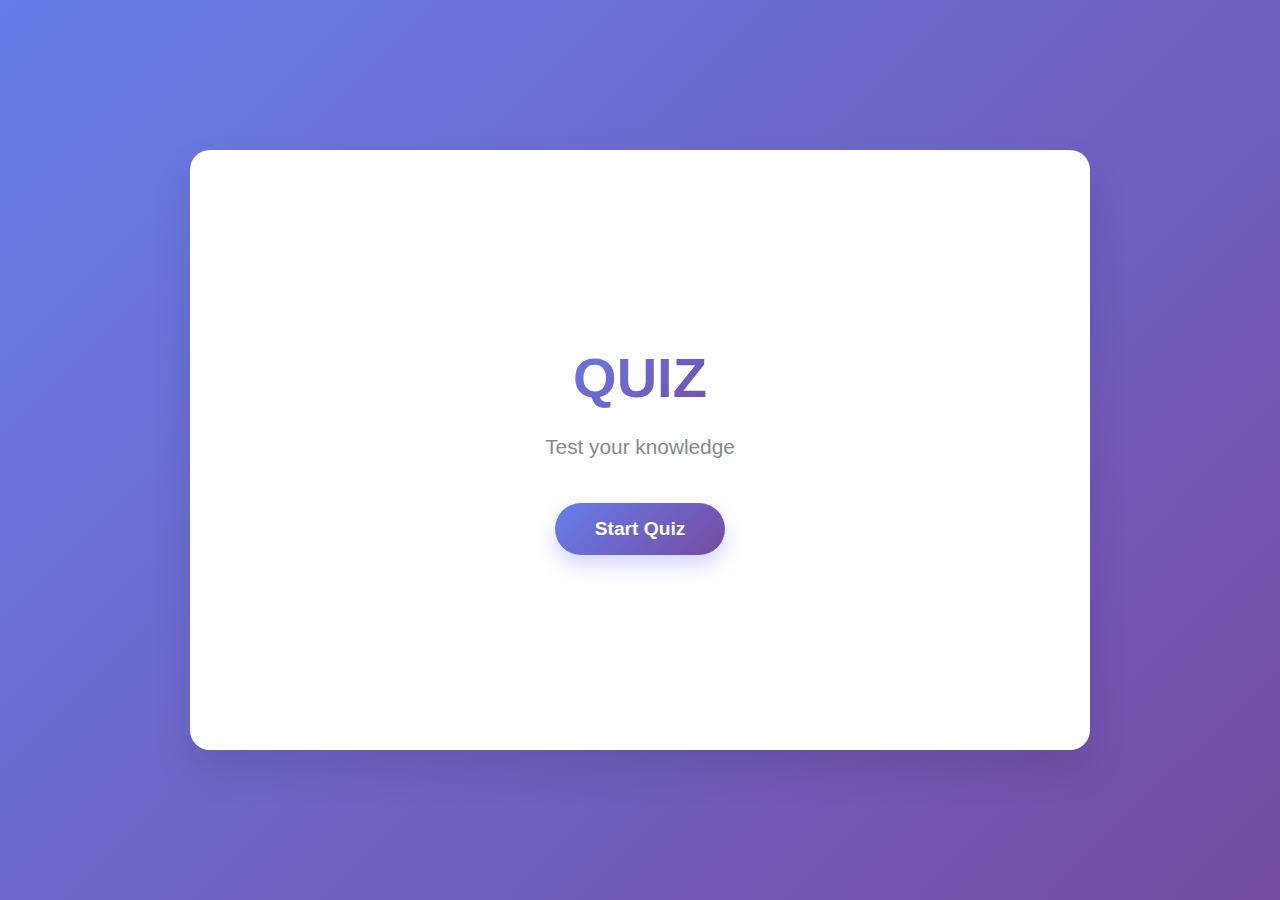
<file: index.html>
<!DOCTYPE html>
<html lang="en">
<head>
    <meta charset="UTF-8">
    <meta name="viewport" content="width=device-width, initial-scale=1.0">
    <title>Quiz</title>
    <link rel="stylesheet" href="styles.css">
</head>
<body>
    <div class="quiz-container">
        <div class="slide" id="slide-0">
            <div class="slide-content">
                <h1 class="title">QUIZ</h1>
                <p class="subtitle">Test your knowledge</p>
                <div class="start-button" onclick="startQuiz()">Start Quiz</div>
            </div>
        </div>
        
        <div class="slide" id="slide-1" style="display: none;">
            <div class="timer-container">
                <div class="timer-circle">
                    <span id="timer-1">10</span>
                </div>
            </div>
            <div class="question-container">
                <h2 class="question" id="question-1"></h2>
                <div class="answers" id="answers-1"></div>
            </div>
        </div>
        
        <div class="slide" id="slide-2" style="display: none;">
            <div class="timer-container">
                <div class="timer-circle">
                    <span id="timer-2">10</span>
                </div>
            </div>
            <div class="question-container">
                <h2 class="question" id="question-2"></h2>
                <div class="answers" id="answers-2"></div>
            </div>
        </div>
        
        <div class="slide" id="slide-3" style="display: none;">
            <div class="timer-container">
                <div class="timer-circle">
                    <span id="timer-3">10</span>
                </div>
            </div>
            <div class="question-container">
                <h2 class="question" id="question-3"></h2>
                <div class="answers" id="answers-3"></div>
            </div>
        </div>
        
        <div class="slide" id="slide-4" style="display: none;">
            <div class="timer-container">
                <div class="timer-circle">
                    <span id="timer-4">10</span>
                </div>
            </div>
            <div class="question-container">
                <h2 class="question" id="question-4"></h2>
                <div class="answers" id="answers-4"></div>
            </div>
        </div>
        
        <div class="slide" id="slide-5" style="display: none;">
            <div class="timer-container">
                <div class="timer-circle">
                    <span id="timer-5">10</span>
                </div>
            </div>
            <div class="question-container">
                <h2 class="question" id="question-5"></h2>
                <div class="answers" id="answers-5"></div>
            </div>
        </div>
        
        <div class="slide" id="slide-6" style="display: none;">
            <div class="timer-container">
                <div class="timer-circle">
                    <span id="timer-6">10</span>
                </div>
            </div>
            <div class="question-container">
                <h2 class="question" id="question-6"></h2>
                <div class="answers" id="answers-6"></div>
            </div>
        </div>
        
        <div class="slide" id="slide-7" style="display: none;">
            <div class="timer-container">
                <div class="timer-circle">
                    <span id="timer-7">10</span>
                </div>
            </div>
            <div class="question-container">
                <h2 class="question" id="question-7"></h2>
                <div class="answers" id="answers-7"></div>
            </div>
        </div>
        
        <div class="slide" id="slide-8" style="display: none;">
            <div class="timer-container">
                <div class="timer-circle">
                    <span id="timer-8">10</span>
                </div>
            </div>
            <div class="question-container">
                <h2 class="question" id="question-8"></h2>
                <div class="answers" id="answers-8"></div>
            </div>
        </div>
        
        <div class="slide" id="slide-9" style="display: none;">
            <div class="timer-container">
                <div class="timer-circle">
                    <span id="timer-9">10</span>
                </div>
            </div>
            <div class="question-container">
                <h2 class="question" id="question-9"></h2>
                <div class="answers" id="answers-9"></div>
            </div>
        </div>
        
        <div class="slide" id="slide-10" style="display: none;">
            <div class="timer-container">
                <div class="timer-circle">
                    <span id="timer-10">10</span>
                </div>
            </div>
            <div class="question-container">
                <h2 class="question" id="question-10"></h2>
                <div class="answers" id="answers-10"></div>
            </div>
        </div>
        
        <div class="slide" id="slide-complete" style="display: none;">
            <div class="slide-content">
                <h1 class="title">Quiz Complete!</h1>
                <p class="subtitle">Thank you for taking the AI Quiz</p>
                
            </div>
        </div>
    </div>
    
    <script src="script.js"></script>
</body>
</html>
</file>
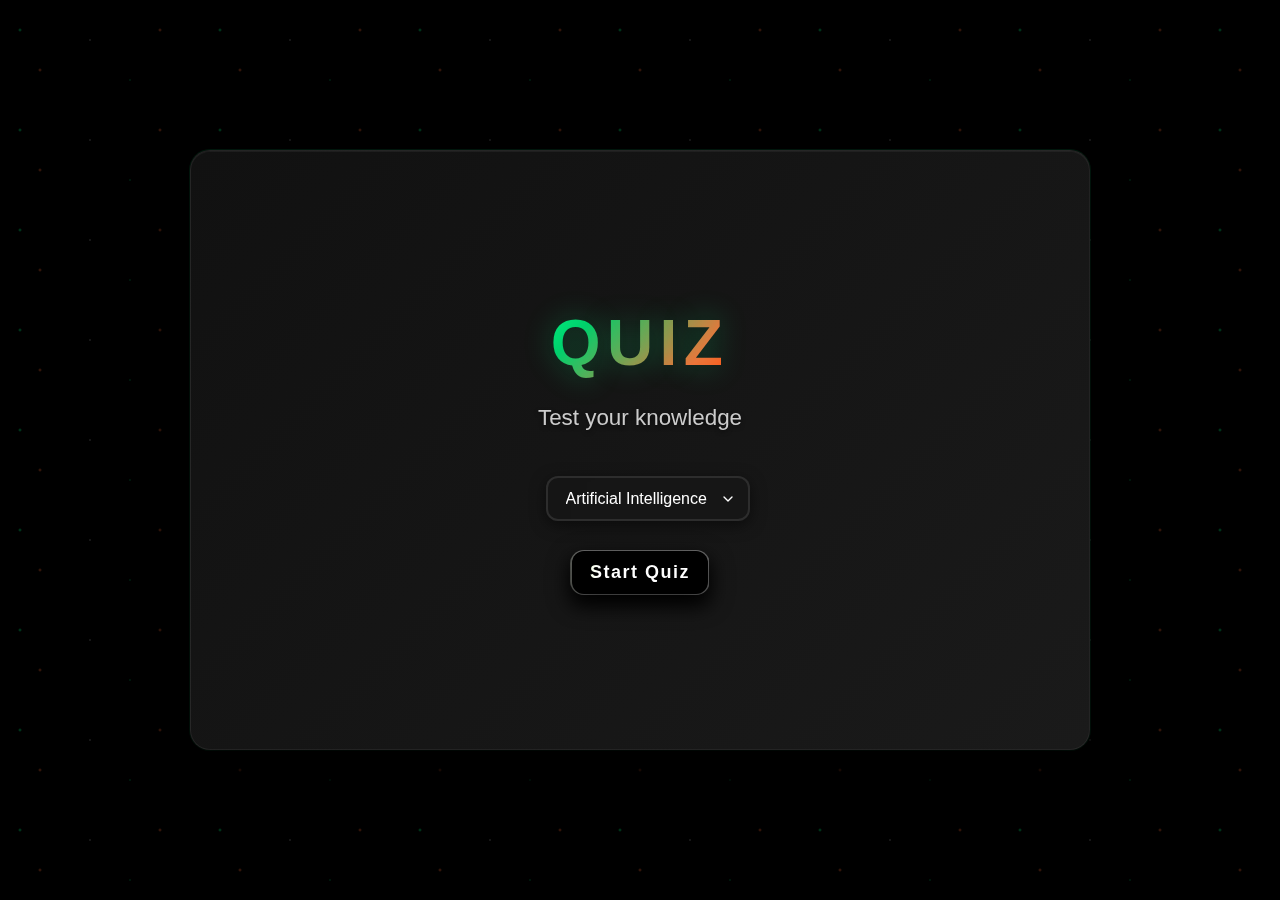
<file: web/index.html>
<!DOCTYPE html>
<html lang="en">
<head>
    <meta charset="UTF-8">
    <meta name="viewport" content="width=device-width, initial-scale=1.0">
    <title>Quiz</title>
    <link rel="stylesheet" href="styles.css">
</head>
<body>
    <div class="quiz-container">
        <div class="slide" id="slide-0">
            <div class="logo-container">
                <img src="../tech.png" alt="Tech Logo" class="tech-logo">
            </div>
            <div class="slide-content">
                <h1 class="title">QUIZ</h1>
                <p class="subtitle">Test your knowledge</p>
                <div class="topic-selector">
                    <label for="topic-select" class="topic-label"></label>
                    <select id="topic-select" class="topic-select" aria-label="Choose a quiz topic">
                        <option value="quiz-data.json">Artificial Intelligence</option>
                        <option value="c-quiz-data.json">Computer Science</option>
                        <option value="cybersecurity-quiz-data.json">Cybersecurity</option>
                        <option value="movies-quiz-data.json">Movies</option>
                        <option value="sports-quiz-data.json">Sports</option>
                    </select>
                </div>
                <div class="start-button" onclick="startQuiz()">
                    <div>
                        <span>Start Quiz</span>
                    </div>
                </div>
            </div>
        </div>
        
        <div class="slide" id="slide-1" style="display: none;">
            <div class="logo-container">
                <img src="../tech.png" alt="Tech Logo" class="tech-logo">
            </div>
            <div class="timer-container">
                <div class="timer-circle">
                    <span id="timer-1">10</span>
                </div>
            </div>
            <div class="question-container">
                <h2 class="question" id="question-1"></h2>
                <div class="answers" id="answers-1"></div>
            </div>
        </div>
        
        <div class="slide" id="slide-2" style="display: none;">
            <div class="logo-container">
                <img src="../tech.png" alt="Tech Logo" class="tech-logo">
            </div>
            <div class="timer-container">
                <div class="timer-circle">
                    <span id="timer-2">10</span>
                </div>
            </div>
            <div class="question-container">
                <h2 class="question" id="question-2"></h2>
                <div class="answers" id="answers-2"></div>
            </div>
        </div>
        
        <div class="slide" id="slide-3" style="display: none;">
            <div class="logo-container">
                <img src="../tech.png" alt="Tech Logo" class="tech-logo">
            </div>
            <div class="timer-container">
                <div class="timer-circle">
                    <span id="timer-3">10</span>
                </div>
            </div>
            <div class="question-container">
                <h2 class="question" id="question-3"></h2>
                <div class="answers" id="answers-3"></div>
            </div>
        </div>
        
        <div class="slide" id="slide-4" style="display: none;">
            <div class="logo-container">
                <img src="../tech.png" alt="Tech Logo" class="tech-logo">
            </div>
            <div class="timer-container">
                <div class="timer-circle">
                    <span id="timer-4">10</span>
                </div>
            </div>
            <div class="question-container">
                <h2 class="question" id="question-4"></h2>
                <div class="answers" id="answers-4"></div>
            </div>
        </div>
        
        <div class="slide" id="slide-5" style="display: none;">
            <div class="logo-container">
                <img src="../tech.png" alt="Tech Logo" class="tech-logo">
            </div>
            <div class="timer-container">
                <div class="timer-circle">
                    <span id="timer-5">10</span>
                </div>
            </div>
            <div class="question-container">
                <h2 class="question" id="question-5"></h2>
                <div class="answers" id="answers-5"></div>
            </div>
        </div>
        
        <div class="slide" id="slide-6" style="display: none;">
            <div class="logo-container">
                <img src="../tech.png" alt="Tech Logo" class="tech-logo">
            </div>
            <div class="timer-container">
                <div class="timer-circle">
                    <span id="timer-6">10</span>
                </div>
            </div>
            <div class="question-container">
                <h2 class="question" id="question-6"></h2>
                <div class="answers" id="answers-6"></div>
            </div>
        </div>
        
        <div class="slide" id="slide-7" style="display: none;">
            <div class="logo-container">
                <img src="../tech.png" alt="Tech Logo" class="tech-logo">
            </div>
            <div class="timer-container">
                <div class="timer-circle">
                    <span id="timer-7">10</span>
                </div>
            </div>
            <div class="question-container">
                <h2 class="question" id="question-7"></h2>
                <div class="answers" id="answers-7"></div>
            </div>
        </div>
        
        <div class="slide" id="slide-8" style="display: none;">
            <div class="logo-container">
                <img src="../tech.png" alt="Tech Logo" class="tech-logo">
            </div>
            <div class="timer-container">
                <div class="timer-circle">
                    <span id="timer-8">10</span>
                </div>
            </div>
            <div class="question-container">
                <h2 class="question" id="question-8"></h2>
                <div class="answers" id="answers-8"></div>
            </div>
        </div>
        
        <div class="slide" id="slide-9" style="display: none;">
            <div class="logo-container">
                <img src="../tech.png" alt="Tech Logo" class="tech-logo">
            </div>
            <div class="timer-container">
                <div class="timer-circle">
                    <span id="timer-9">10</span>
                </div>
            </div>
            <div class="question-container">
                <h2 class="question" id="question-9"></h2>
                <div class="answers" id="answers-9"></div>
            </div>
        </div>
        
        <div class="slide" id="slide-10" style="display: none;">
            <div class="logo-container">
                <img src="../tech.png" alt="Tech Logo" class="tech-logo">
            </div>
            <div class="timer-container">
                <div class="timer-circle">
                    <span id="timer-10">10</span>
                </div>
            </div>
            <div class="question-container">
                <h2 class="question" id="question-10"></h2>
                <div class="answers" id="answers-10"></div>
            </div>
        </div>
        
        <div class="slide" id="slide-complete" style="display: none;">
            <div class="logo-container">
                <img src="../tech.png" alt="Tech Logo" class="tech-logo">
            </div>
            <div class="slide-content">
                <h1 class="title">Quiz Complete!</h1>
                <p class="subtitle">Thank you for taking the AI Quiz</p>
            </div>
        </div>
    </div>
    
    <script src="script.js"></script>
</body>
</html>
</file>
<file: styles.css>
* {
    margin: 0;
    padding: 0;
    box-sizing: border-box;
    user-select: none;
    -webkit-user-select: none;
    -ms-user-select: none;
    -moz-user-select: none;
}

body {
    font-family: 'Segoe UI', Tahoma, Geneva, Verdana, sans-serif;
    background: linear-gradient(135deg, #667eea 0%, #764ba2 100%);
    min-height: 100vh;
    display: flex;
    align-items: center;
    justify-content: center;
    color: #333;
}

.quiz-container {
    width: 100%;
    max-width: 900px;
    height: 600px;
    background: white;
    border-radius: 20px;
    box-shadow: 0 20px 40px rgba(0, 0, 0, 0.1);
    overflow: hidden;
    position: relative;
}

.slide {
    width: 100%;
    height: 100%;
    display: flex;
    flex-direction: column;
    align-items: center;
    justify-content: center;
    padding: 40px;
    position: relative;
}

.slide-content {
    text-align: center;
    max-width: 600px;
}

.title {
    font-size: 3.5rem;
    font-weight: 700;
    color: #2c3e50;
    margin-bottom: 20px;
    background: linear-gradient(135deg, #667eea, #764ba2);
    -webkit-background-clip: text;
    -webkit-text-fill-color: transparent;
    background-clip: text;
}

.subtitle {
    font-size: 1.3rem;
    color: #7f8c8d;
    margin-bottom: 40px;
    line-height: 1.6;
}

.start-button, .restart-button {
    background: linear-gradient(135deg, #667eea, #764ba2);
    color: white;
    padding: 15px 40px;
    border-radius: 50px;
    font-size: 1.2rem;
    font-weight: 600;
    cursor: pointer;
    transition: all 0.3s ease;
    box-shadow: 0 10px 20px rgba(102, 126, 234, 0.3);
    display: inline-block;
}

.start-button:hover, .restart-button:hover {
    transform: translateY(-2px);
    box-shadow: 0 15px 30px rgba(102, 126, 234, 0.4);
}

.timer-container {
    position: absolute;
    top: 30px;
    right: 30px;
    z-index: 10;
}

.timer-circle {
    width: 80px;
    height: 80px;
    background: linear-gradient(135deg, #ff6b6b, #ee5a24);
    border-radius: 50%;
    display: flex;
    align-items: center;
    justify-content: center;
    color: white;
    font-size: 1.5rem;
    font-weight: 700;
    box-shadow: 0 10px 20px rgba(255, 107, 107, 0.3);
    animation: pulse 1s infinite;
}

@keyframes pulse {
    0% { transform: scale(1); }
    50% { transform: scale(1.05); }
    100% { transform: scale(1); }
}

.question-container {
    text-align: center;
    max-width: 700px;
    margin-top: 60px;
}

.question {
    font-size: 2rem;
    color: #2c3e50;
    margin-bottom: 40px;
    line-height: 1.4;
    font-weight: 600;
}

.answers {
    display: grid;
    grid-template-columns: repeat(2, 1fr);
    gap: 20px;
    max-width: 600px;
    margin: 0 auto;
}

.answer-option {
    background: #f8f9fa;
    border: 2px solid #e9ecef;
    border-radius: 15px;
    padding: 20px;
    cursor: pointer;
    transition: all 0.3s ease;
    font-size: 1.1rem;
    color: #495057;
    text-align: center;
    line-height: 1.4;
}

.answer-option:hover {
    background: #e9ecef;
    border-color: #667eea;
    transform: translateY(-2px);
    box-shadow: 0 5px 15px rgba(0, 0, 0, 0.1);
}

.answer-option.selected {
    background: linear-gradient(135deg, #667eea, #764ba2);
    color: white;
    border-color: #667eea;
    transform: scale(1.02);
}

.answer-option.correct {
    background: linear-gradient(135deg, #51cf66, #40c057);
    color: white;
    border-color: #51cf66;
}

.answer-option.incorrect {
    background: linear-gradient(135deg, #ff6b6b, #ee5a24);
    color: white;
    border-color: #ff6b6b;
}

/* Score Card Styles */
.score-card {
    background: #f8f9fa;
    border-radius: 20px;
    padding: 30px;
    margin: 20px 0;
    box-shadow: 0 10px 30px rgba(0, 0, 0, 0.1);
    border: 2px solid #e9ecef;
}

.score-item {
    display: flex;
    justify-content: space-between;
    align-items: center;
    padding: 15px 0;
    border-bottom: 1px solid #e9ecef;
    font-size: 1.1rem;
}

.score-item:last-child {
    border-bottom: none;
}

.score-label {
    font-weight: 600;
    color: #495057;
}

.score-value {
    font-weight: 700;
    font-size: 1.2rem;
    color: #2c3e50;
}

.correct-score {
    color: #40c057;
}

.wrong-score {
    color: #ff6b6b;
}

/* Responsive design */
@media (max-width: 768px) {
    .quiz-container {
        height: 100vh;
        border-radius: 0;
        max-width: none;
    }
    
    .slide {
        padding: 20px;
    }
    
    .title {
        font-size: 2.5rem;
    }
    
    .question {
        font-size: 1.5rem;
    }
    
    .answers {
        grid-template-columns: 1fr;
        gap: 15px;
    }
    
    .timer-circle {
        width: 60px;
        height: 60px;
        font-size: 1.2rem;
    }
    
    .timer-container {
        top: 20px;
        right: 20px;
    }
    
    .score-card {
        padding: 20px;
        margin: 15px 0;
    }
    
    .score-item {
        flex-direction: column;
        text-align: center;
        gap: 10px;
    }
    
    .score-label, .score-value {
        font-size: 1rem;
    }
}

/* Slide transition animations */
.slide {
    opacity: 0;
    transform: translateX(50px);
    transition: all 0.5s ease;
}

.slide.active {
    opacity: 1;
    transform: translateX(0);
}

.slide.fade-out {
    opacity: 0;
    transform: translateX(-50px);
}
</file>
<file: web/styles.css>
@font-face {
  font-family: "Mona Sans";
  src: url("https://assets.codepen.io/64/Mona-Sans.woff2")
      format("woff2 supports variations"),
    url("https://assets.codepen.io/64/Mona-Sans.woff2")
      format("woff2-variations");
  font-weight: 100 1000;
}

@layer properties {
  @property --bg-position {
    syntax: "<number>";
    inherits: true;
    initial-value: 100;
  }
  @property --after-blur {
    syntax: "<number>";
    inherits: true;
    initial-value: 0;
  }
  @property --after-opacity {
    syntax: "<number>";
    inherits: true;
    initial-value: 1;
  }
  @property --before-opacity {
    syntax: "<number>";
    inherits: true;
    initial-value: 0.3;
  }
  @property --btn-offset {
    syntax: "<number>";
    inherits: true;
    initial-value: 1;
  }
  @property --btn-scale {
    syntax: "<number>";
    inherits: true;
    initial-value: 1;
  }
}

* {
    margin: 0;
    padding: 0;
    box-sizing: border-box;
    user-select: none;
    -webkit-user-select: none;
    -ms-user-select: none;
    -moz-user-select: none;
}

:root {
  --debug: 0;

  /* colors */
  --body-bg: hsl(0, 0%, 6%);
  --btn-bg: hsl(0, 0%, 0%);
  --btn-border-width: 1.5;
  --btn-offset: 1;
  --btn-scale: 1;
  --after-bg: linear-gradient(
    to right,
    rgb(0 0 0),
    rgb(0 0 0),
    rgb(0 0 0),
    rgb(0 0 0),
    rgb(0 0 0),
    rgb(0 0 0),
    rgb(0 0 0),
    rgb(0 0 0),
    rgb(0 0 0),
    rgb(0 0 0),
    rgb(0 0 0),
    rgb(0 0 0),
    rgb(0 0 0)
  );
  --after-blur: 10;
  --after-opacity: 1;
  --after-pos-y: 10;
  
  --before-opacity: 0.3;

  /* positions */
  --bg-position: 100;

  --color-white: hsl(0, 0%, 100%);
  --color-cyan: hsl(180, 100%, 50%);
  --color-blue: hsl(240, 100%, 50%);
  --color-purple: hsl(270, 100%, 50%);
  --color-pink: hsl(330, 40%, 70%);
  --color-red: hsl(0, 100%, 50%);
  --color-yellow: hsl(60, 100%, 50%);
  --color-lime: hsl(90, 100%, 75%);

  --color-orange: oklch(69.1% 0.223 36.85);
}

@supports (color: color(display-p3 0 0 0)) {
  :root {
    --color-white: color(display-p3 1 1 1);
    --color-cyan: color(display-p3 0 1 1);
    --color-blue: color(display-p3 0 0 1);
    --color-purple: color(display-p3 0.5 0 1);
    --color-pink: color(display-p3 1 0.4 0.7);
    --color-red: color(display-p3 1 0 0);
    --color-yellow: color(display-p3 1 1 0);
    --color-lime: color(display-p3 0.75 1 0);

    --color-orange: color(display-p3 0.96 0.39 0.2);
  }
}

body {
    font-family: "Mona Sans", -apple-system, BlinkMacSystemFont, 'Segoe UI', 'Noto Sans', Helvetica, Arial, sans-serif;
    background: #000000;
    min-height: 100vh;
    display: flex;
    align-items: center;
    justify-content: center;
    color: #ffffff;
    position: relative;
    overflow: hidden;
}

/* Animated background particles */
body::before {
    content: '';
    position: fixed;
    top: 0;
    left: 0;
    width: 100%;
    height: 100%;
    background: 
        radial-gradient(2px 2px at 20px 30px, #00ff88, transparent),
        radial-gradient(2px 2px at 40px 70px, #ff6b35, transparent),
        radial-gradient(1px 1px at 90px 40px, #ffffff, transparent),
        radial-gradient(1px 1px at 130px 80px, #00ff88, transparent),
        radial-gradient(2px 2px at 160px 30px, #ff6b35, transparent);
    background-repeat: repeat;
    background-size: 200px 100px;
    animation: sparkle 20s linear infinite;
    opacity: 0.3;
    z-index: -1;
}

@keyframes sparkle {
    0% { transform: translateY(0px); }
    100% { transform: translateY(-100px); }
}

.quiz-container {
    width: 100%;
    max-width: 900px;
    height: 600px;
    background: linear-gradient(135deg, #111111 0%, #1a1a1a 100%);
    border-radius: 20px;
    box-shadow: 
        0 25px 50px rgba(0, 0, 0, 0.9),
        0 0 0 1px rgba(0, 255, 136, 0.1),
        inset 0 1px 0 rgba(255, 255, 255, 0.05);
    border: 1px solid rgba(51, 51, 51, 0.5);
    overflow: hidden;
    position: relative;
    backdrop-filter: blur(10px);
}

/* Logo Container */
.logo-container {
    position: absolute;
    top: 20px;
    left: 20px;
    z-index: 10;
}

.tech-logo {
    width: 80px !important;
    height: 80px !important;
    max-width: 80px !important;
    max-height: 80px !important;
    border-radius: 50%;
    box-shadow: 
        0 8px 20px rgba(0, 0, 0, 0.5),
        0 0 0 2px rgba(255, 255, 255, 0.1);
    transition: all 0.3s ease;
    filter: drop-shadow(0 2px 4px rgba(0, 0, 0, 0.3));
    object-fit: cover;
    position: relative;
    opacity: 0;
    transform: translateX(-50px);
}

.slide.active .tech-logo {
    animation: slideInLeft 0.8s ease-out 0.2s both;
}

@keyframes slideInLeft {
    0% {
        opacity: 0;
        transform: translateX(-50px);
    }
    100% {
        opacity: 1;
        transform: translateX(0);
    }
}

.tech-logo::before {
    content: '';
    position: absolute;
    top: -2px;
    left: -2px;
    right: -2px;
    bottom: -2px;
    background: linear-gradient(45deg, #00ff88, #00cc6a, #00ff88);
    border-radius: 50%;
    z-index: -1;
    animation: rotate 2s linear infinite;
}

.tech-logo:hover {
    transform: scale(1.05);
    box-shadow: 0 12px 30px rgba(0, 255, 136, 0.3);
    filter: drop-shadow(0 4px 8px rgba(0, 255, 136, 0.4));
}



.slide {
    width: 100%;
    height: 100%;
    display: flex;
    flex-direction: column;
    align-items: center;
    justify-content: center;
    padding: 40px;
    position: relative;
}

.slide-content {
    text-align: center;
    max-width: 600px;
    position: relative;
    z-index: 2;
}

.title {
    font-size: 4rem;
    font-weight: 800;
    color: #ffffff;
    margin-bottom: 20px;
    background: linear-gradient(135deg, #00ff88 0%, #00cc6a 25%, #ff6b35 75%, #ff4500 100%);
    -webkit-background-clip: text;
    -webkit-text-fill-color: transparent;
    background-clip: text;
    text-shadow: 0 0 30px rgba(0, 255, 136, 0.3);
    animation: titleGlow 3s ease-in-out infinite alternate;
    letter-spacing: 0.1em;
}

@keyframes titleGlow {
    0% { filter: drop-shadow(0 0 20px rgba(0, 255, 136, 0.3)); }
    100% { filter: drop-shadow(0 0 30px rgba(255, 107, 53, 0.4)); }
}

.subtitle {
    font-size: 1.4rem;
    color: #cccccc;
    margin-bottom: 40px;
    line-height: 1.6;
    text-shadow: 0 2px 4px rgba(0, 0, 0, 0.5);
    animation: fadeInUp 1s ease-out 0.5s both;
}

@keyframes fadeInUp {
    from {
        opacity: 0;
        transform: translateY(30px);
    }
    to {
        opacity: 1;
        transform: translateY(0);
    }
}

.topic-selector {
    margin-bottom: 30px;
    display: flex;
    align-items: center;
    gap: 15px;
    justify-content: center;
    animation: fadeInUp 1s ease-out 0.7s both;
}

.topic-label {
    font-weight: 600;
    color: #ffffff;
    text-shadow: 0 2px 4px rgba(0, 0, 0, 0.5);
}

.topic-select {
    padding: 12px 18px;
    border-radius: 12px;
    border: 2px solid rgba(51, 51, 51, 0.8);
    background: linear-gradient(135deg, #1a1a1a 0%, #2a2a2a 100%);
    color: #ffffff;
    font-size: 1rem;
    font-weight: 500;
    transition: all 0.3s ease;
    box-shadow: 0 4px 15px rgba(0, 0, 0, 0.5);
    backdrop-filter: blur(10px);
    cursor: pointer;
    appearance: none;
    -webkit-appearance: none;
    -moz-appearance: none;
    background-image: url("data:image/svg+xml;charset=UTF-8,%3csvg xmlns='http://www.w3.org/2000/svg' viewBox='0 0 24 24' fill='none' stroke='white' stroke-width='2' stroke-linecap='round' stroke-linejoin='round'%3e%3cpolyline points='6,9 12,15 18,9'%3e%3c/polyline%3e%3c/svg%3e");
    background-repeat: no-repeat;
    background-position: right 12px center;
    background-size: 16px;
    padding-right: 40px;
}

.topic-select:focus {
    outline: none;
    border-color: #00ff88;
    box-shadow: 0 0 0 3px rgba(0, 255, 136, 0.2), 0 8px 25px rgba(0, 255, 136, 0.2);
    transform: translateY(-2px);
}

.topic-select:hover {
    border-color: #ff6b35;
    transform: translateY(-1px);
    box-shadow: 0 6px 20px rgba(255, 107, 53, 0.2);
}

/* Dropdown options styling */
.topic-select option {
    background: #1a1a1a;
    color: #ffffff;
    padding: 12px;
    border: none;
    border-radius: 8px;
    font-size: 1rem;
    font-weight: 500;
}

.topic-select option:hover {
    background: #00ff88;
    color: #000000;
}

.topic-select option:checked {
    background: #00ff88;
    color: #000000;
    font-weight: 600;
}

/* Rainbow Gradient Button Styles */
.start-button {
    all: unset;
    background: transparent;
    border-width: 0;
    transform: scale(var(--btn-scale));
    transition: 
        --bg-position 3s ease, 
        --after-blur 0.3s ease,
        --before-opacity 0.3s ease,
        --btn-offset 0.3s ease,
        --btn-scale 0.2s cubic-bezier(.76,-0.25,.51,1.13);
    display: inline-block;
    cursor: pointer;
    animation: fadeInUp 1s ease-out 0.9s both;
}

.start-button > div {
    display: block;
    padding: 0.6em 1em;
    background: var(--btn-bg);
    color: white;
    font-weight: bold;
    border-radius: 12px;
    font-size: 18px;
    position: relative;
    cursor: pointer;
    box-shadow: 
        0 8px 25px rgba(0, 0, 0, 0.5),
        0 0 0 1px rgba(255, 255, 255, 0.1);
}

.start-button > div:not(:hover) {
    transition: --after-blur 0.3s ease;
}

.start-button > div > span {
    background: linear-gradient(
        to right,
        var(--color-white),
        var(--color-white),
        var(--color-cyan),
        var(--color-blue),
        var(--color-purple),
        var(--color-pink),
        var(--color-red),
        var(--color-yellow),
        var(--color-lime),
        var(--color-white),
        var(--color-white)
      )
      no-repeat calc(var(--bg-position) * 1%) 0% / 900%;
    -webkit-background-clip: text;
    -webkit-text-fill-color: transparent;
    letter-spacing: 0.15ch;
    font-weight: 600;
}

.start-button > div:after {
    display: block;
    position: absolute;
    content: "";
    width: 100%;
    height: 100%;
    background: var(--after-bg) no-repeat calc(var(--bg-position) * 1%) 0% /
      900%;
    transform: translateY(calc(var(--after-pos-y) * 1px));
    left: 0;
    top: 0;
    z-index: -2;
    filter: blur(calc(var(--after-blur) * 1px));
    opacity: var(--after-opacity);
}

.start-button > div:before {
    content: "";
    display: block;
    position: absolute;
    width: calc(100% + calc(calc(var(--btn-border-width) * 2) * 1px));
    height: calc(100% + calc(calc(var(--btn-border-width) * 2) * 1px));
    background: linear-gradient(
        to right,
        var(--color-white),
        var(--color-white),
        var(--color-cyan),
        var(--color-blue),
        var(--color-purple),
        var(--color-pink),
        var(--color-red),
        var(--color-yellow),
        var(--color-lime),
        var(--color-white),
        var(--color-white)
      )
      no-repeat calc(var(--bg-position) * 1%) 0% / 900%;
    border-radius: 14px;
    z-index: -1;
    top: calc(var(--btn-border-width) * -1px);
    left: calc(var(--btn-border-width) * -1px);
    opacity: var(--before-opacity);
}

.start-button:hover {
    --btn-scale: 1.05;
    --bg-position: 0;
    --after-bg: linear-gradient(
        to right,
        var(--color-white),
        var(--color-white),
        var(--color-cyan),
        var(--color-blue),
        var(--color-purple),
        var(--color-pink),
        var(--color-red),
        var(--color-yellow),
        var(--color-lime),
        var(--color-white),
        var(--color-white)
      );
    --after-blur: 30;
    --after-opacity: 0.3;
    --after-pos-y: 0;
    --before-opacity: 1;      
    --btn-offset: 5;
}

.start-button:active {
    --btn-scale: 0.98;
    --after-blur: 15;
}

.timer-container {
    position: absolute;
    top: 30px;
    right: 30px;
    z-index: 10;
}

.timer-circle {
    width: 80px;
    height: 80px;
    background: linear-gradient(135deg, #ff6b35 0%, #ff4500 100%);
    border-radius: 50%;
    display: flex;
    align-items: center;
    justify-content: center;
    color: #000000;
    font-size: 1.5rem;
    font-weight: 700;
    box-shadow: 
        0 8px 20px rgba(255, 107, 53, 0.4),
        0 0 0 2px rgba(255, 255, 255, 0.1);
    animation: pulse 1s infinite;
    border: 2px solid rgba(51, 51, 51, 0.8);
    position: relative;
}

.timer-circle::before {
    content: '';
    position: absolute;
    top: -2px;
    left: -2px;
    right: -2px;
    bottom: -2px;
    background: linear-gradient(45deg, #ff6b35, #ff4500, #ff6b35);
    border-radius: 50%;
    z-index: -1;
    animation: rotate 2s linear infinite;
}

@keyframes rotate {
    0% { transform: rotate(0deg); }
    100% { transform: rotate(360deg); }
}

@keyframes pulse {
    0% { transform: scale(1); }
    50% { transform: scale(1.05); }
    100% { transform: scale(1); }
}

.question-container {
    text-align: center;
    max-width: 700px;
    margin-top: 60px;
    animation: fadeInUp 0.8s ease-out;
}

.question {
    font-size: 2rem;
    color: #ffffff;
    margin-bottom: 40px;
    line-height: 1.4;
    font-weight: 600;
    text-shadow: 0 2px 4px rgba(0, 0, 0, 0.5);
    background: linear-gradient(135deg, #ffffff 0%, #f0f0f0 100%);
    -webkit-background-clip: text;
    -webkit-text-fill-color: transparent;
    background-clip: text;
}

.answers {
    display: grid;
    grid-template-columns: repeat(2, 1fr);
    gap: 20px;
    max-width: 600px;
    margin: 0 auto;
}

.answer-option {
    background: linear-gradient(135deg, #1a1a1a 0%, #2a2a2a 100%);
    border: 2px solid rgba(51, 51, 51, 0.8);
    border-radius: 15px;
    padding: 20px;
    cursor: pointer;
    transition: all 0.3s ease;
    font-size: 1.1rem;
    color: #ffffff;
    text-align: center;
    line-height: 1.4;
    box-shadow: 0 4px 15px rgba(0, 0, 0, 0.3);
    backdrop-filter: blur(10px);
    position: relative;
    overflow: hidden;
}

.answer-option::before {
    content: '';
    position: absolute;
    top: 0;
    left: -100%;
    width: 100%;
    height: 100%;
    background: linear-gradient(90deg, transparent, rgba(255, 255, 255, 0.1), transparent);
    transition: left 0.5s ease;
}

.answer-option:hover::before {
    left: 100%;
}

.answer-option:hover {
    background: linear-gradient(135deg, #2a2a2a 0%, #3a3a3a 100%);
    border-color: #00ff88;
    transform: translateY(-3px);
    box-shadow: 0 8px 25px rgba(0, 255, 136, 0.3);
}

.answer-option.selected {
    background: linear-gradient(135deg, #00ff88 0%, #00cc6a 100%);
    color: #000000;
    border-color: #00ff88;
    transform: scale(1.02);
    box-shadow: 0 8px 25px rgba(0, 255, 136, 0.4);
}

.answer-option.correct {
    background: linear-gradient(135deg, #00ff88 0%, #00cc6a 100%);
    color: #000000;
    border-color: #00ff88;
    box-shadow: 0 8px 25px rgba(0, 255, 136, 0.4);
}

.answer-option.incorrect {
    background: linear-gradient(135deg, #ff6b35 0%, #ff4500 100%);
    color: #000000;
    border-color: #ff6b35;
    box-shadow: 0 8px 25px rgba(255, 107, 53, 0.4);
}

/* Score Card Styles */
.score-card {
    background: linear-gradient(135deg, #1a1a1a 0%, #2a2a2a 100%);
    border-radius: 20px;
    padding: 30px;
    margin: 20px 0;
    box-shadow: 
        0 12px 30px rgba(0, 0, 0, 0.5),
        0 0 0 1px rgba(255, 255, 255, 0.05);
    border: 1px solid rgba(51, 51, 51, 0.8);
    backdrop-filter: blur(10px);
    animation: fadeInUp 0.8s ease-out;
}

.score-item {
    display: flex;
    justify-content: space-between;
    align-items: center;
    padding: 15px 0;
    border-bottom: 1px solid rgba(51, 51, 51, 0.8);
    font-size: 1.1rem;
    transition: all 0.3s ease;
}

.score-item:hover {
    background: rgba(255, 255, 255, 0.02);
    border-radius: 8px;
    padding-left: 10px;
    padding-right: 10px;
}

.score-item:last-child {
    border-bottom: none;
}

.score-label {
    font-weight: 600;
    color: #cccccc;
    text-shadow: 0 1px 2px rgba(0, 0, 0, 0.5);
}

.score-value {
    font-weight: 700;
    font-size: 1.2rem;
    color: #ffffff;
    text-shadow: 0 1px 2px rgba(0, 0, 0, 0.5);
}

.correct-score {
    color: #00ff88;
    text-shadow: 0 0 10px rgba(0, 255, 136, 0.5);
}

.wrong-score {
    color: #ff6b35;
    text-shadow: 0 0 10px rgba(255, 107, 53, 0.5);
}

/* Responsive design */
@media (max-width: 768px) {
    .quiz-container {
        height: 100vh;
        border-radius: 0;
        max-width: none;
        border: none;
    }
    
    .slide {
        padding: 20px;
    }
    
    .title {
        font-size: 2.5rem;
    }
    
    .question {
        font-size: 1.5rem;
    }
    
    .answers {
        grid-template-columns: 1fr;
        gap: 15px;
    }
    
    .timer-circle {
        width: 60px;
        height: 60px;
        font-size: 1.2rem;
    }
    
    .timer-container {
        top: 20px;
        right: 20px;
    }
    
    .score-card {
        padding: 20px;
        margin: 15px 0;
    }
    
    .score-item {
        flex-direction: column;
        text-align: center;
        gap: 10px;
    }
    
    .score-label, .score-value {
        font-size: 1rem;
    }
}

/* Slide transition animations */
.slide {
    opacity: 0;
    transform: translateX(50px);
    transition: all 0.5s ease;
}

.slide.active {
    opacity: 1;
    transform: translateX(0);
}

.slide.fade-out {
    opacity: 0;
    transform: translateX(-50px);
}
</file>
